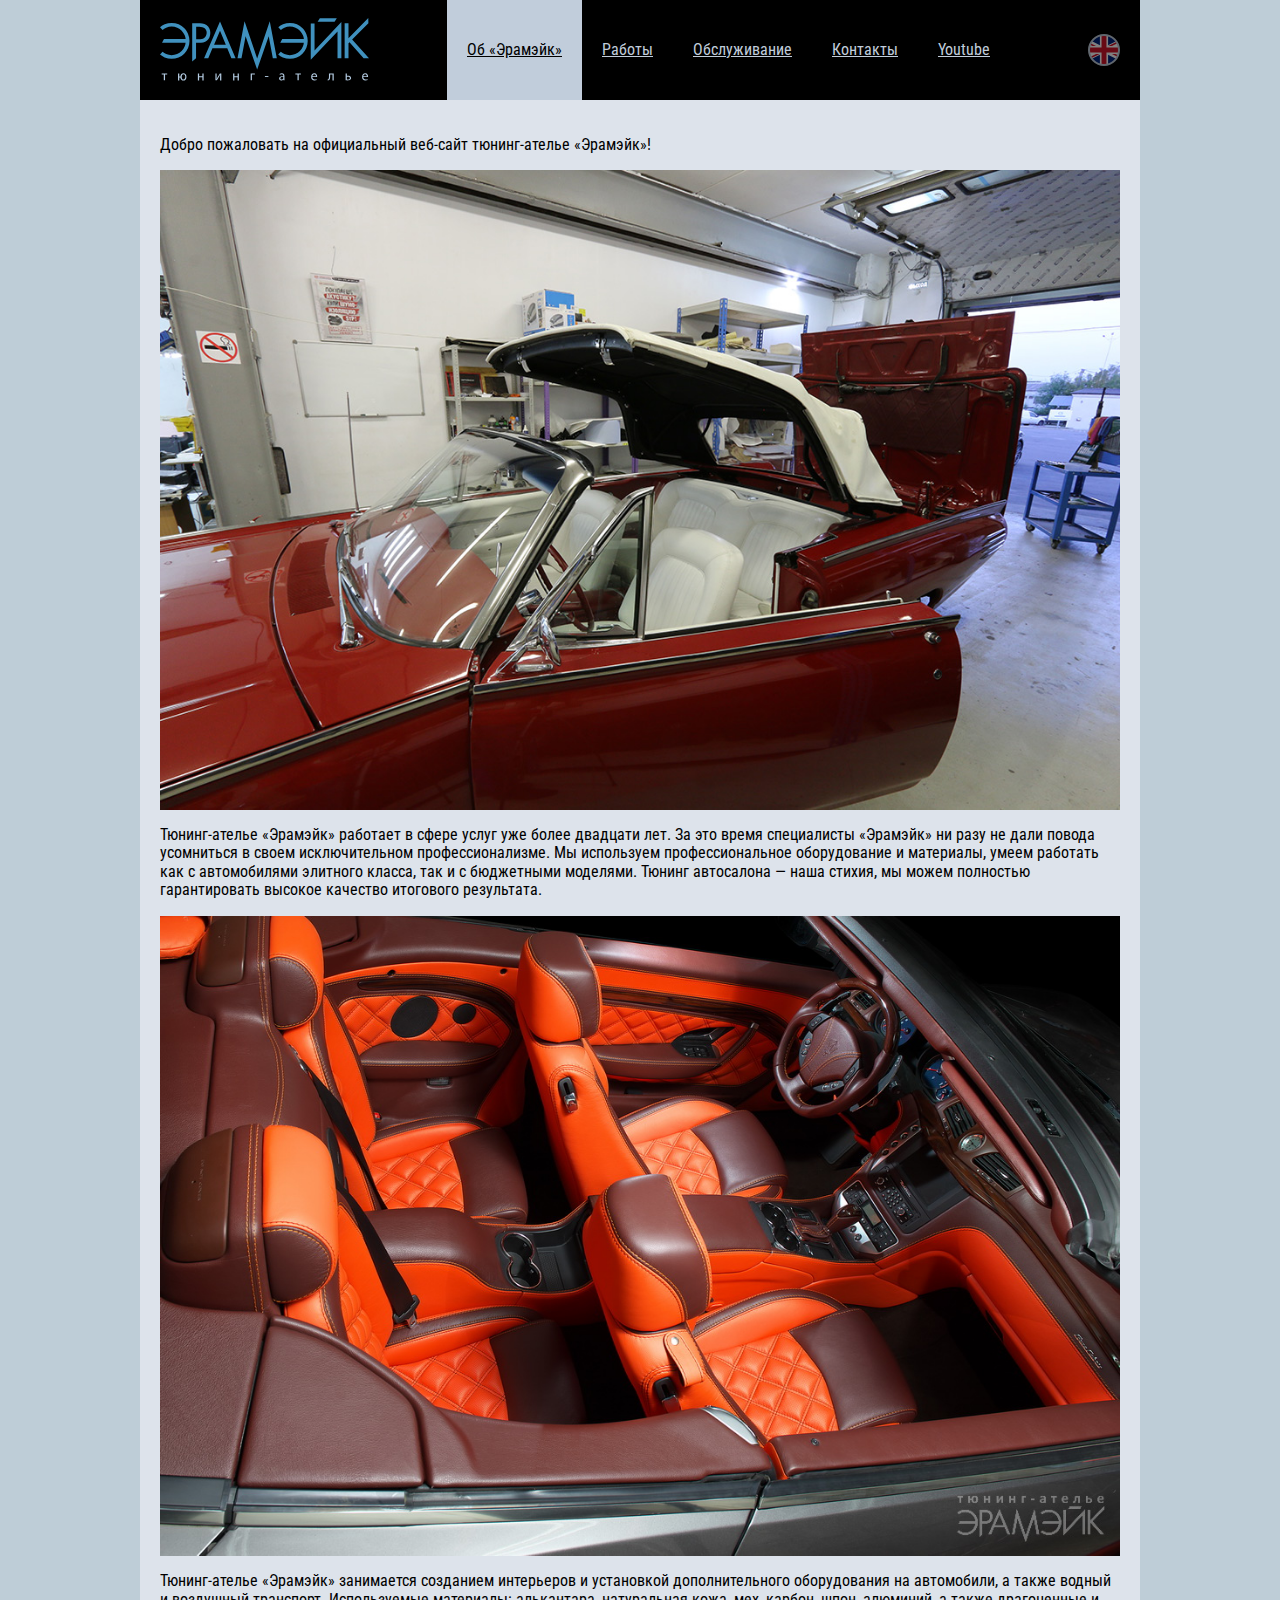
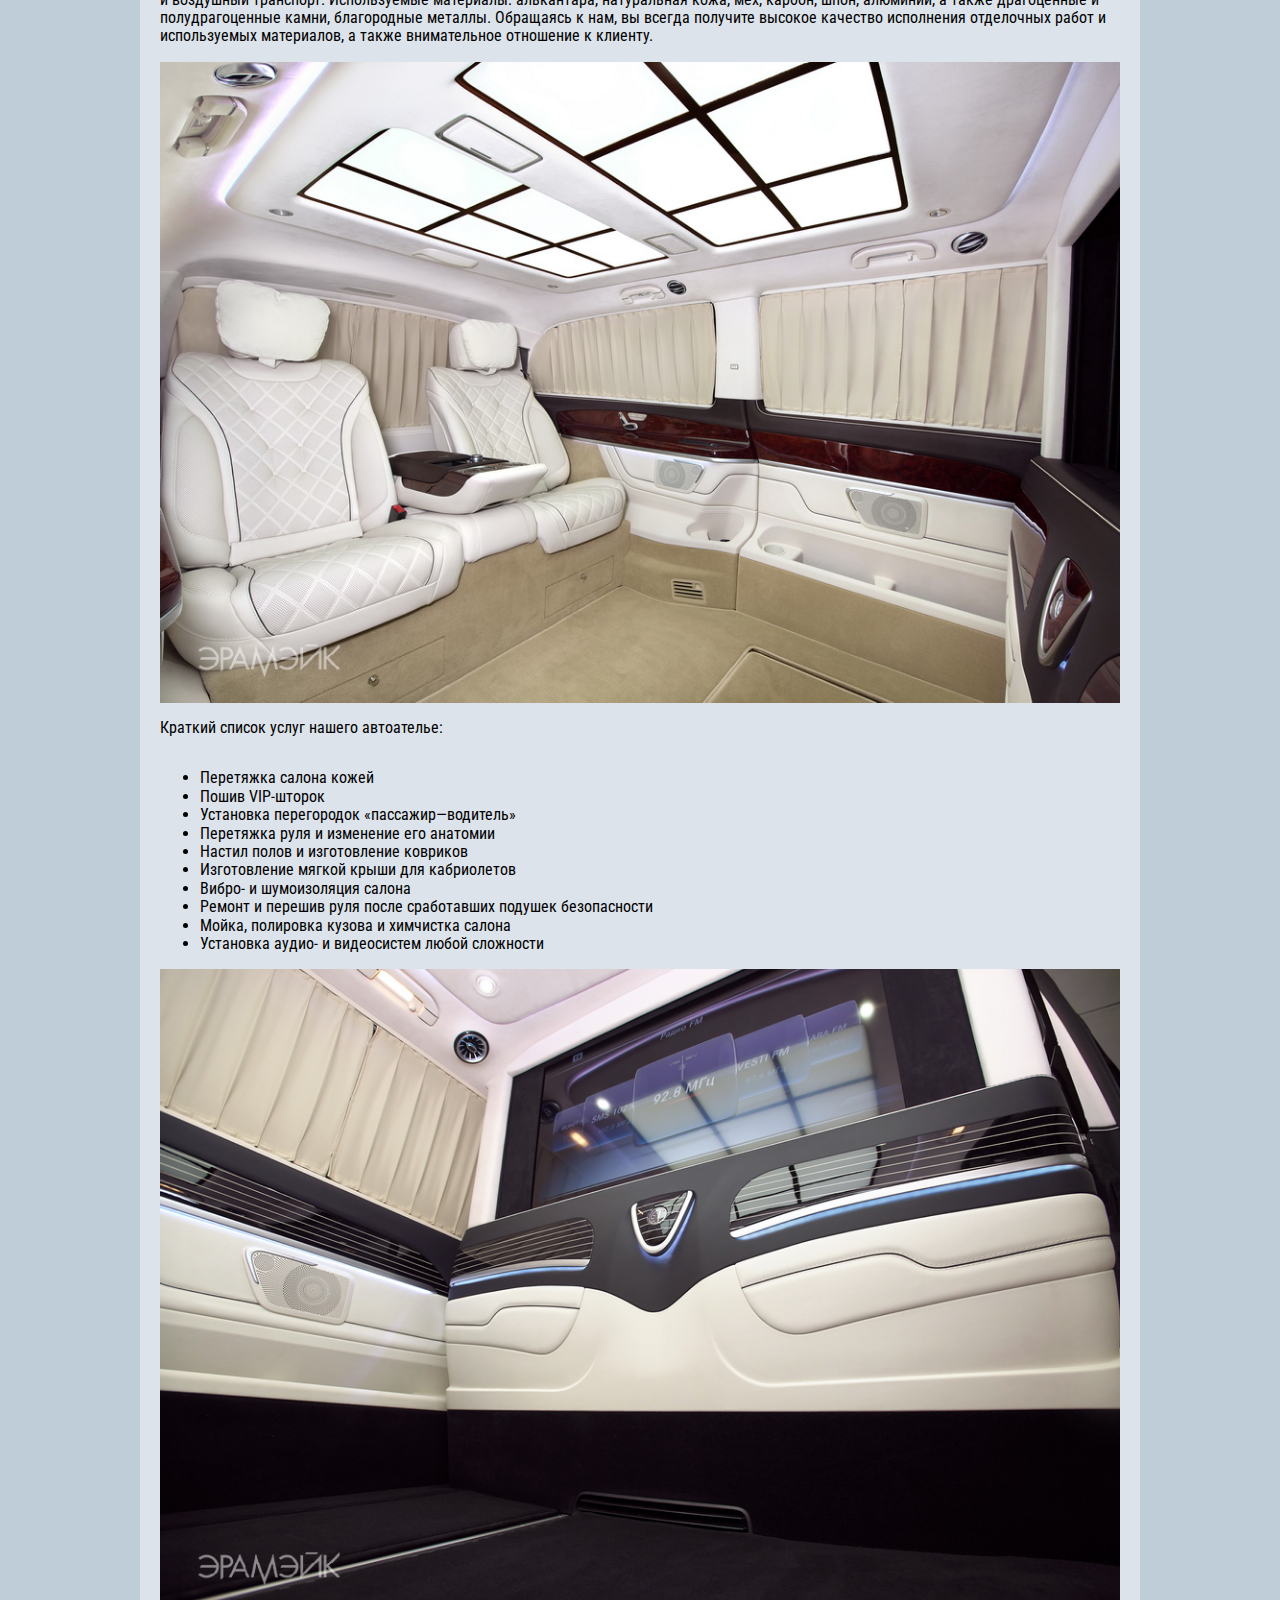
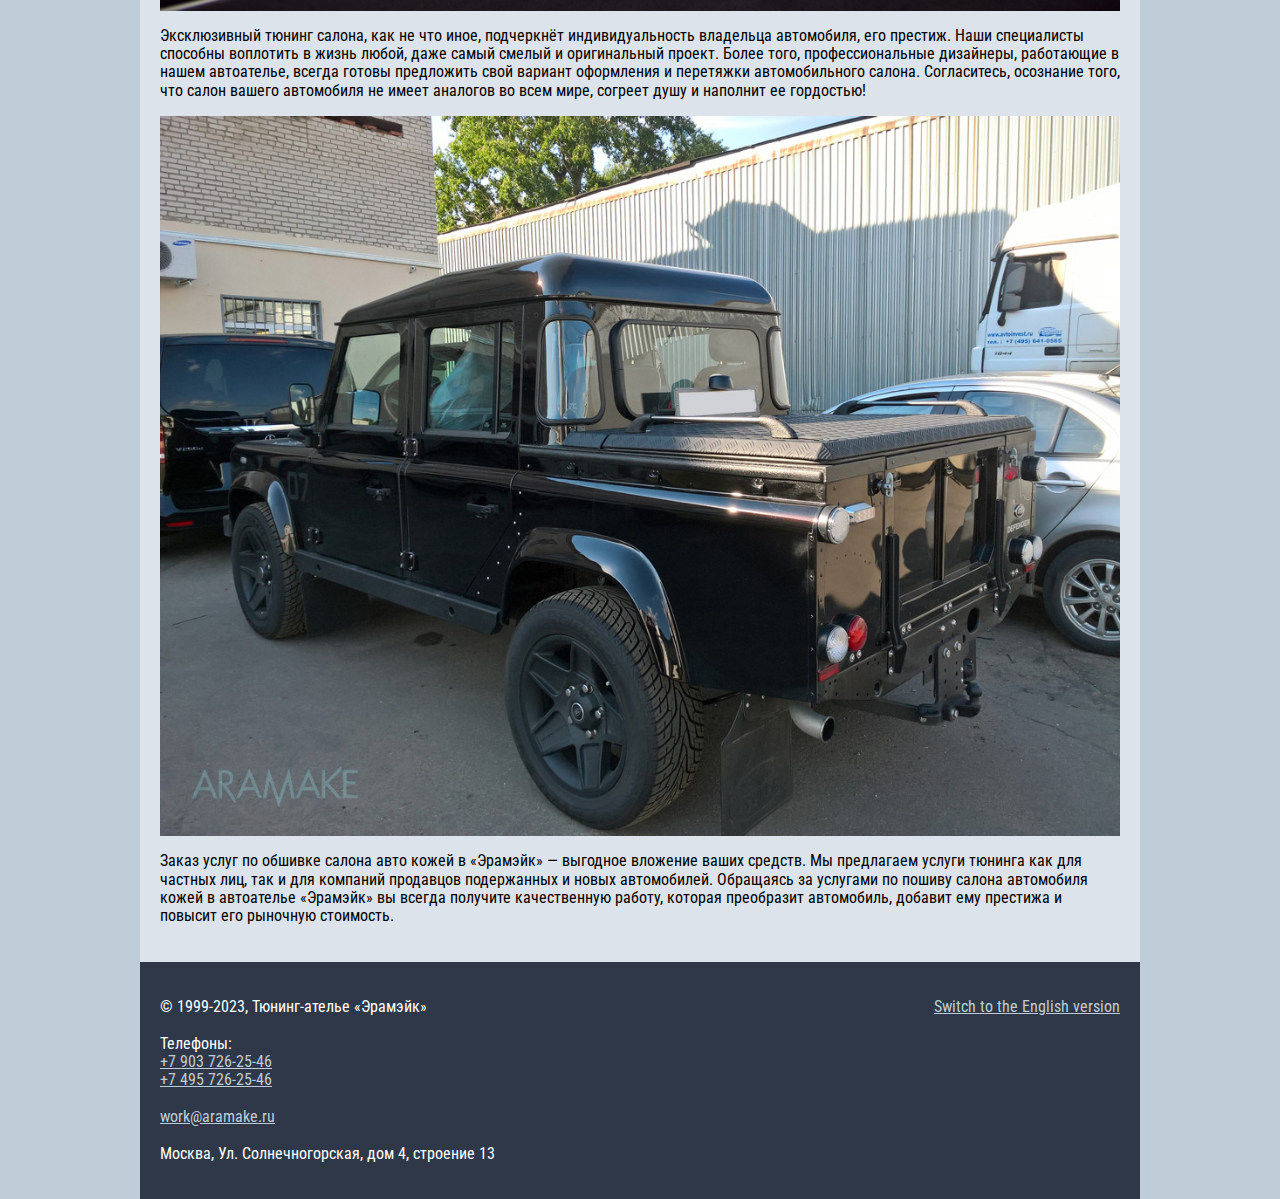
<file: docs/index.html>
<!DOCTYPE html>
<html lang="ru">

<head>
    <meta charset="UTF-8">
    <meta name="viewport" content="width=device-width, initial-scale=1">
    <title>Тюнинг-ателье «Эрамэйк»</title>
    <link rel="stylesheet" href="normalize.css">
    <link rel="stylesheet" href="style.css">
    <link rel="stylesheet" href="ru.css">
    <link href="https://fonts.googleapis.com/css2?family=Roboto+Condensed:wght@400;700&display=swap" rel="stylesheet">
</head>

<body>
<header>
    <input id="burger" type="checkbox" name="hamb" value="hamb"><label for="burger"><img src="img/close.svg"
                                                                                         alt="✖"><span>☰</span></label>
    <a href="index.html" class="logo"><img src="img/logo.svg" alt="Тюнинг-ателье «Эрамэйк»"></a>
    <ul class="menu">
        <li><a href="index.html" class="selected">Об «Эрамэйк»</a></li>
        <li><a href="gallery_rus.html">Работы</a></li>
        <li><a href="services_rus.html">Обслуживание</a></li>
        <li><a href="contacts_rus.html">Контакты</a></li>
        <li><a href="https://www.youtube.com/user/Eramake">Youtube</a></li>
    </ul>
    <div class="en"><a href="index_eng.html"></a></div>
</header>
<main>
    <p>Добро пожаловать на официальный веб-сайт тюнинг-ателье «Эрамэйк»!</p>
    <img src="images/shop.JPG" class="photo">
    <p>Тюнинг-ателье «Эрамэйк» работает в сфере услуг уже более двадцати лет. За это время специалисты «Эрамэйк» ни разу
        не дали повода усомниться в своем исключительном профессионализме. Мы используем профессиональное оборудование и
        материалы, умеем работать как с автомобилями элитного класса, так и с бюджетными моделями. Тюнинг автосалона —
        наша стихия, мы можем полностью гарантировать высокое качество итогового результата.</p>
    <img src="images/car.jpg" class="photo">
    <p>Тюнинг-ателье «Эрамэйк» занимается созданием интерьеров и установкой дополнительного оборудования на автомобили,
        а также водный и воздушный транспорт. Используемые материалы: алькантара, натуральная кожа, мех, карбон, шпон,
        алюминий, а также драгоценные и полудрагоценные камни, благородные металлы. Обращаясь к нам, вы всегда получите
        высокое качество исполнения отделочных работ и используемых материалов, а также внимательное отношение к
        клиенту.</p>
    <img src="images/007.JPG" class="photo">
    <p>Краткий список услуг нашего автоателье:</p>
    <ul>
        <li>Перетяжка салона кожей</li>
        <li>Пошив VIP-шторок</li>
        <li>Установка перегородок «пассажир—водитель»</li>
        <li>Перетяжка руля и изменение его анатомии</li>
        <li>Настил полов и изготовление ковриков</li>
        <li>Изготовление мягкой крыши для кабриолетов</li>
        <li>Вибро- и шумоизоляция салона</li>
        <li>Ремонт и перешив руля после сработавших подушек безопасности</li>
        <li>Мойка, полировка кузова и химчистка салона</li>
        <li>Установка аудио- и видеосистем любой сложности</li>
    </ul>
    <img src="images/024.JPG" class="photo">
    <p>Эксклюзивный тюнинг салона, как не что иное, подчеркнёт индивидуальность владельца автомобиля, его престиж. Наши
        специалисты способны воплотить в жизнь любой, даже самый смелый и оригинальный проект. Более того,
        профессиональные дизайнеры, работающие в нашем автоателье, всегда готовы предложить свой вариант оформления и
        перетяжки автомобильного салона. Согласитесь, осознание того, что салон вашего автомобиля не имеет аналогов во
        всем мире, согреет душу и наполнит ее гордостью!</p>
    <img src="images/land_rover.jpg" class="photo">
    <p>Заказ услуг по обшивке салона авто кожей в «Эрамэйк» — выгодное вложение ваших средств. Мы предлагаем услуги
        тюнинга как для частных лиц, так и для компаний продавцов подержанных и новых автомобилей. Обращаясь за услугами
        по пошиву салона автомобиля кожей в автоателье «Эрамэйк» вы всегда получите качественную работу, которая
        преобразит автомобиль, добавит ему престижа и повысит его рыночную стоимость.</p>
</main>
<footer><p>&copy; 1999-2023, Тюнинг-ателье «Эрамэйк»<br><br>
    Телефоны:<br>
    <a href="tel:+7 903 726-25-46">+7 903 726-25-46</a><br>
    <a href="tel:+7 495 726-25-46">+7 495 726-25-46</a><br><br>

    <a href="mailto:work@aramake.ru">work@aramake.ru</a><br><br>
    Москва, Ул. Солнечногорская, дом 4, строение 13</p>

    <p><a href="index_eng.html">Switch to the English version</a></p></footer>

<!-- Google tag (gtag.js) - Google Analytics -->
<script async src="https://www.googletagmanager.com/gtag/js?id=G-YSYXRNYB9E">
</script>
<script>
  window.dataLayer = window.dataLayer || [];
  function gtag(){dataLayer.push(arguments);}
  gtag('js', new Date());

  gtag('config', 'G-YSYXRNYB9E');
</script></body>

</html>
</file>
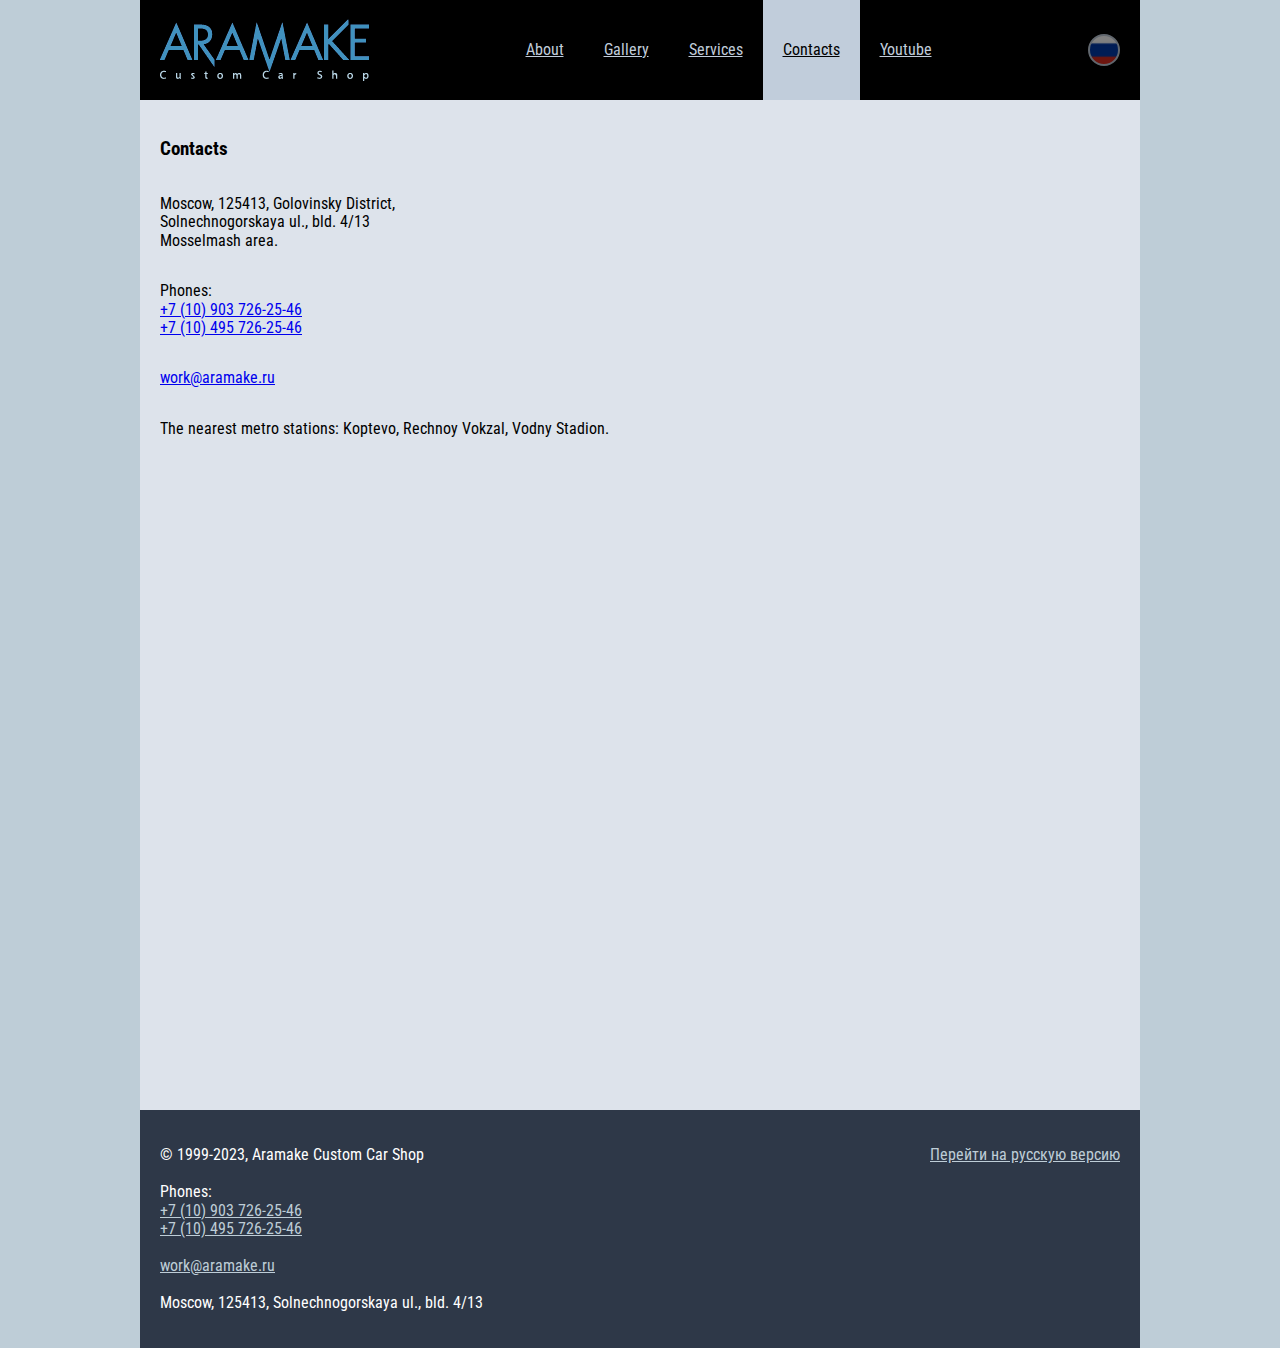
<file: docs/contacts.html>
<!DOCTYPE html>
<html lang="en">
<head>
    <meta charset="UTF-8">
    <meta name="viewport" content="width=device-width, initial-scale=1">
    <title>Aramake Custom Car Shop</title>
    <link rel="stylesheet" href="normalize.css">
    <link rel="stylesheet" href="style.css">
    <link rel="stylesheet" href="en.css">
    <link href="https://fonts.googleapis.com/css2?family=Roboto+Condensed:wght@400;700&display=swap" rel="stylesheet">
</head>
<body>
<header>
    <input id="burger" type="checkbox" name="hamb" value="hamb"><label for="burger"><img src="img/close.svg"
                                                                                         alt="✖"><span>☰</span></label>
    <a href="index_eng.html" class="logo"><img src="img/aramake_logo_eng.png" alt="Aramake Custom Car Shop"></a>
    <ul class="menu">
        <li><a href="index_eng.html">About</a></li>
        <li><a href="gallery.html">Gallery</a></li>
        <li><a href="services.html">Services</a></li>
        <li><a href="contacts.html" class="selected">Contacts</a></li>
        <li><a href="https://www.youtube.com/user/Eramake">Youtube</a></li>
    </ul>
    <div class="en"><a href="index.html"></a></div>
</header>
<main>
    <h3>Contacts</h3>
    <p>Moscow, 125413, Golovinsky District,<br>
    Solnechnogorskaya ul., bld. 4/13<br>
    Mosselmash area.</p>
    <p> Phones:<br>
        <a href="tel:+7 (10) 903726-25-46">+7 (10) 903 726-25-46</a><br>
        <a href="tel:+7 (10) 495 726-25-46">+7 (10) 495 726-25-46</a></p>
    <p><a href="mailto:work@aramake.ru">work@aramake.ru</a></p>
    <p>The nearest metro stations: Koptevo, Rechnoy Vokzal, Vodny Stadion.</p>
    <p><iframe allowfullscreen="" src="https://www.google.com/maps/embed?pb=!1m18!1m12!1m3!1d2239.266760261733!2d37.518043315527414!3d55.858037991338676!2m3!1f0!2f0!3f0!3m2!1i1024!2i768!4f13.1!3m3!1m2!1s0x46b54a270ac2e621%3A0xe3207a56b78f836!2z0KLRjtC90LjQvdCzLdCw0YLQtdC70YzQtSDCq9Ct0YDQsNC80Y3QudC6wrs!5e0!3m2!1sen!2sru!4v1499433115756" style="border:0" width="100%" height="600"></iframe></p>
    </main>
<footer><p>&copy; 1999-2023, Aramake Custom Car Shop<br><br>
    Phones:<br>
    <a href="tel:+7 (10) 903 726-25-46">+7 (10) 903 726-25-46</a><br>
    <a href="tel:+7 (10) 495 726-25-46">+7 (10) 495 726-25-46</a><br><br>

    <a href="mailto:work@aramake.ru">work@aramake.ru</a><br><br>
    Moscow, 125413, Solnechnogorskaya ul., bld. 4/13</p>

    <p><a href="index.html">Перейти на русскую версию</a></p></footer>

<!-- Google tag (gtag.js) - Google Analytics -->
<script async src="https://www.googletagmanager.com/gtag/js?id=G-YSYXRNYB9E">
</script>
<script>
  window.dataLayer = window.dataLayer || [];
  function gtag(){dataLayer.push(arguments);}
  gtag('js', new Date());

  gtag('config', 'G-YSYXRNYB9E');
</script></body>

</html>
</file>
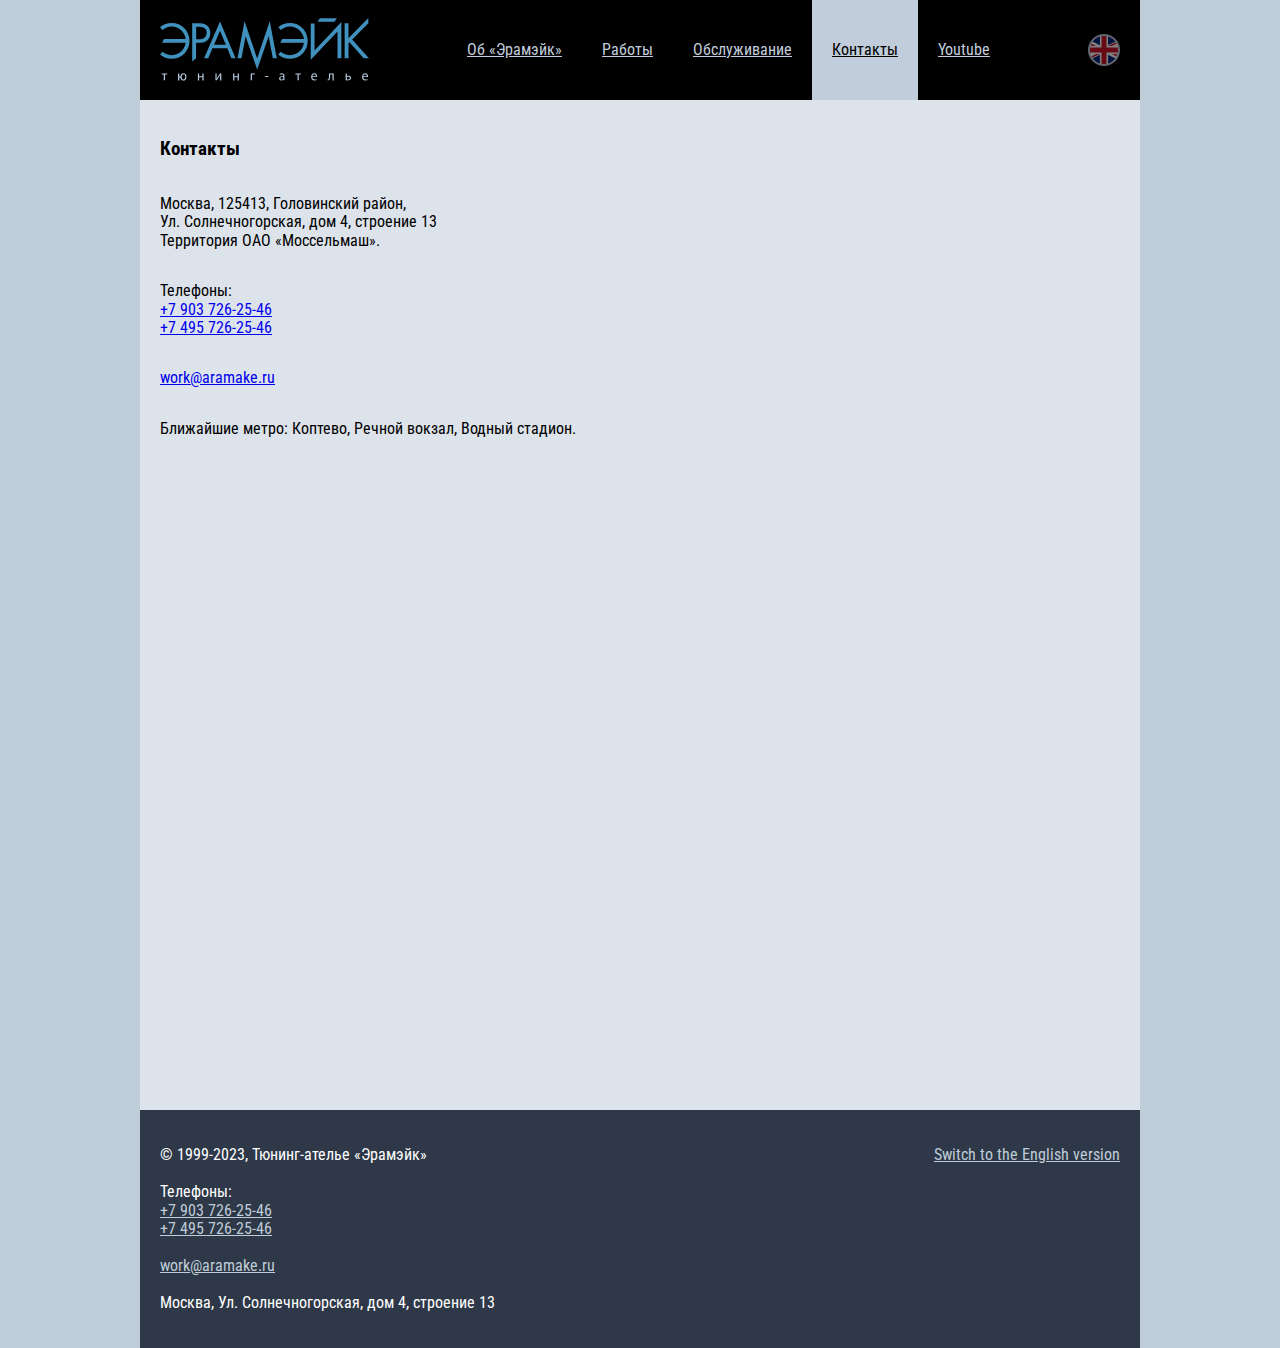
<file: docs/contacts_rus.html>
<!DOCTYPE html>
<html lang="ru">

<head>
    <meta charset="UTF-8">
    <meta name="viewport" content="width=device-width, initial-scale=1">
    <title>Тюнинг-ателье «Эрамэйк»</title>
    <link rel="stylesheet" href="normalize.css">
    <link rel="stylesheet" href="style.css">
    <link rel="stylesheet" href="ru.css">
    <link href="https://fonts.googleapis.com/css2?family=Roboto+Condensed:wght@400;700&display=swap" rel="stylesheet">
</head>

<body>
<header>
    <input id="burger" type="checkbox" name="hamb" value="hamb"><label for="burger"><img src="img/close.svg"
                                                                                         alt="✖"><span>☰</span></label>
    <a href="index.html" class="logo"><img src="img/logo.svg" alt="Тюнинг-ателье «Эрамэйк»"></a>
    <ul class="menu">
        <li><a href="index.html">Об «Эрамэйк»</a></li>
        <li><a href="gallery_rus.html">Работы</a></li>
        <li><a href="services_rus.html">Обслуживание</a></li>
        <li><a href="contacts_rus.html" class="selected">Контакты</a></li>
        <li><a href="https://www.youtube.com/user/Eramake">Youtube</a></li>
    </ul>
    <div class="en"><a href="index.html"></a></div>
</header>
<main>
    <h3>Контакты</h3>
    <p>Москва, 125413, Головинский район,<br>
        Ул. Солнечногорская, дом 4, строение 13<br>
        Территория ОАО «Моссельмаш».</p>
    <p>Телефоны:<br>
        <a href="tel:+7 903 726-25-46">+7 903 726-25-46</a><br>
        <a href="tel:+7 495 726-25-46">+7 495 726-25-46</a></p>
    <p><a href="mailto:work@aramake.ru">work@aramake.ru</a></p>
    <p>Ближайшие метро: Коптево, Речной вокзал, Водный стадион.</p>
    <p>
        <iframe allowfullscreen=""
                src="https://www.google.com/maps/embed?pb=!1m18!1m12!1m3!1d2239.266760261733!2d37.518043315527414!3d55.858037991338676!2m3!1f0!2f0!3f0!3m2!1i1024!2i768!4f13.1!3m3!1m2!1s0x46b54a270ac2e621%3A0xe3207a56b78f836!2z0KLRjtC90LjQvdCzLdCw0YLQtdC70YzQtSDCq9Ct0YDQsNC80Y3QudC6wrs!5e0!3m2!1sen!2sru!4v1499433115756"
                style="border:0" width="100%" height="600"></iframe>
    </p>
</main>
<footer><p>&copy; 1999-2023, Тюнинг-ателье «Эрамэйк»<br><br>
    Телефоны:<br>
    <a href="tel:+7 903 726-25-46">+7 903 726-25-46</a><br>
    <a href="tel:+7 495 726-25-46">+7 495 726-25-46</a><br><br>

    <a href="mailto:work@aramake.ru">work@aramake.ru</a><br><br>
    Москва, Ул. Солнечногорская, дом 4, строение 13</p>

    <p><a href="index_eng.html">Switch to the English version</a></p></footer>

<!-- Google tag (gtag.js) - Google Analytics -->
<script async src="https://www.googletagmanager.com/gtag/js?id=G-YSYXRNYB9E">
</script>
<script>
  window.dataLayer = window.dataLayer || [];
  function gtag(){dataLayer.push(arguments);}
  gtag('js', new Date());

  gtag('config', 'G-YSYXRNYB9E');
</script></body>

</html>
</file>
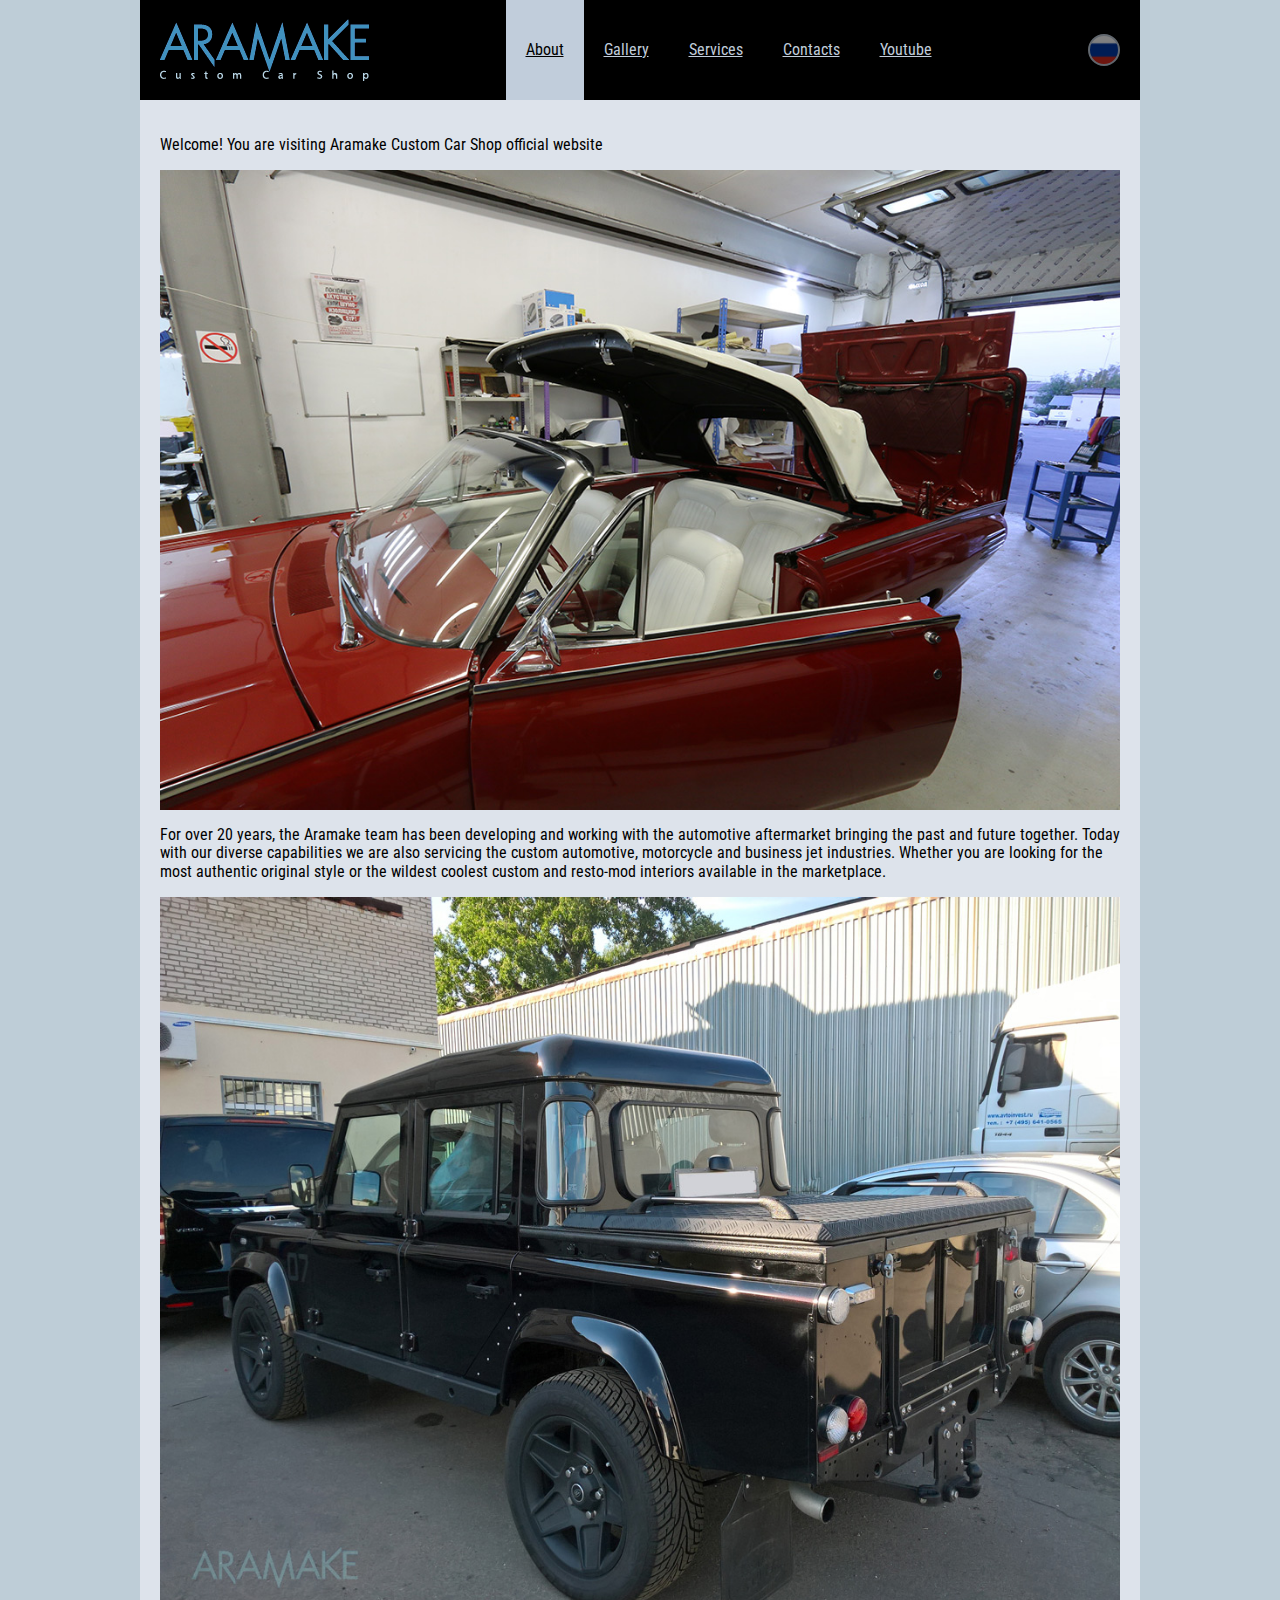
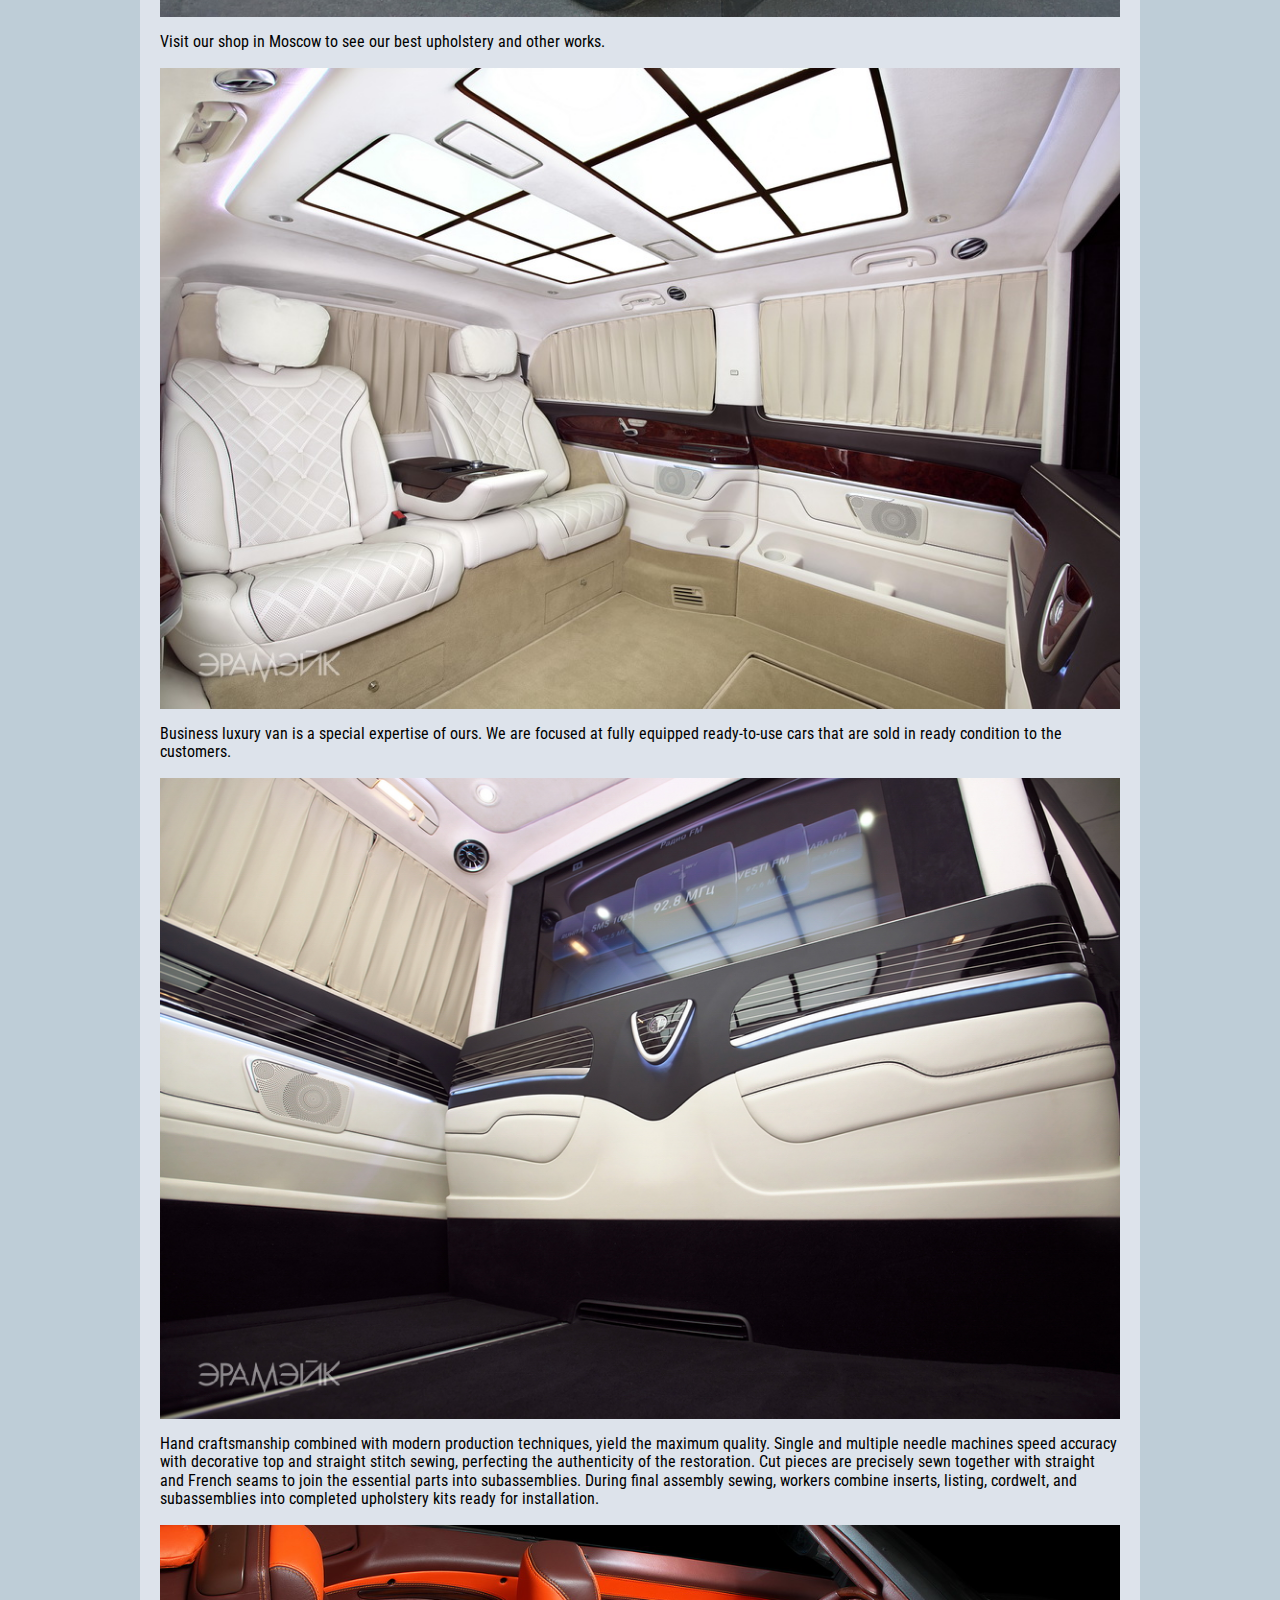
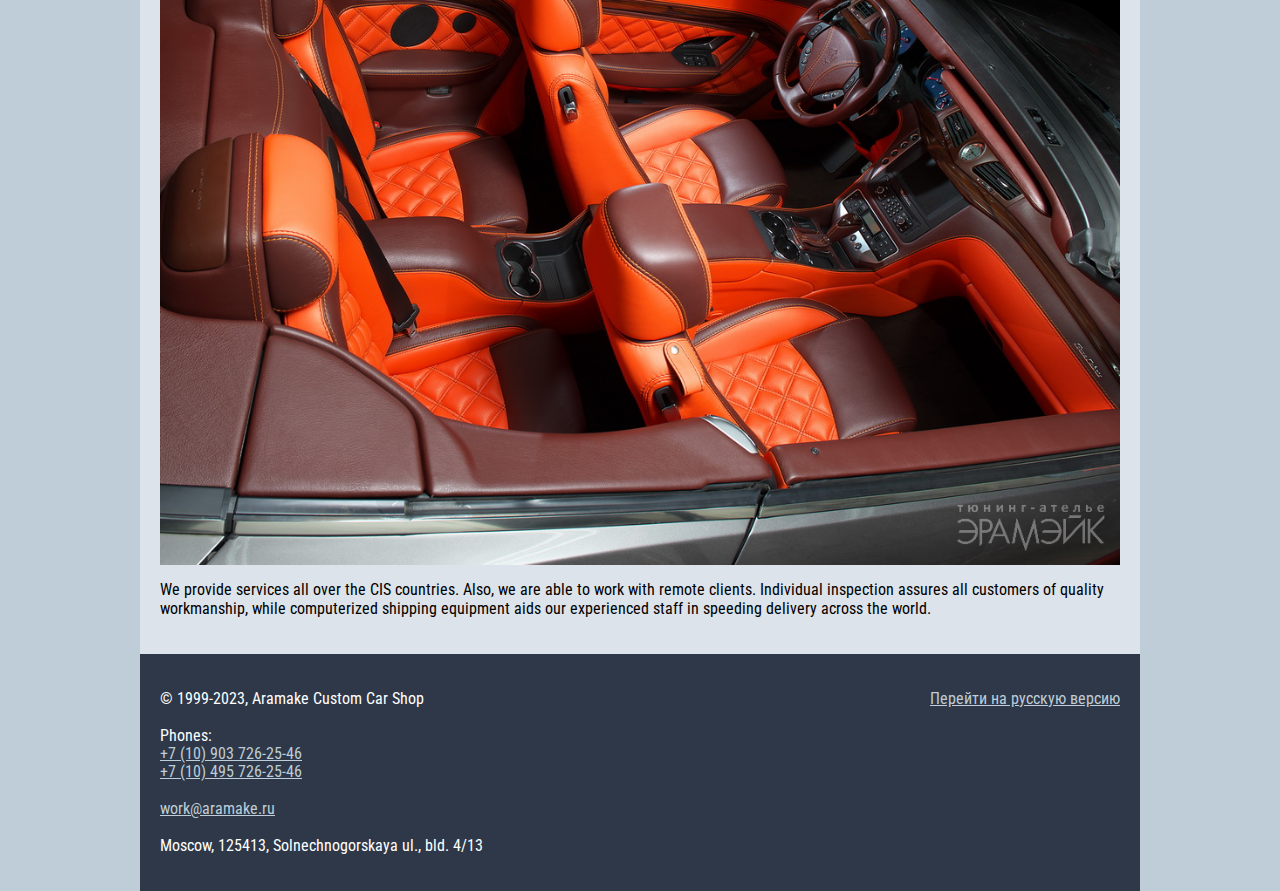
<file: docs/index_eng.html>
<!DOCTYPE html>
<html lang="en">

<head>
    <meta charset="UTF-8">
    <meta name="viewport" content="width=device-width, initial-scale=1">
    <title>Aramake Custom Car Shop</title>
    <link rel="stylesheet" href="normalize.css">
    <link rel="stylesheet" href="style.css">
    <link rel="stylesheet" href="en.css">
    <link href="https://fonts.googleapis.com/css2?family=Roboto+Condensed:wght@400;700&display=swap" rel="stylesheet">
</head>

<body>
    <header>
        <input id="burger" type="checkbox" name="hamb" value="hamb"><label for="burger"><img src="img/close.svg" alt="✖"><span>☰</span></label>
        <a href="index_eng.html" class="logo"><img src="img/aramake_logo_eng.png" alt="Aramake Custom Car Shop"></a>
        <ul class="menu">
            <li><a href="index_eng.html" class="selected">About</a></li>
            <li><a href="gallery.html">Gallery</a></li>
            <li><a href="services.html">Services</a></li>
            <li><a href="contacts.html">Contacts</a></li>
            <li><a href="https://www.youtube.com/user/Eramake">Youtube</a></li>
        </ul>
        <div class="en"><a href="index.html"></a></div>
    </header>
    <main>
        <p>Welcome! You are visiting Aramake Custom Car Shop official website</p>
        <img src="images/shop.JPG" class="photo">
        <p>For over 20 years, the Aramake team has been developing and working with the automotive aftermarket bringing
            the past and future together. Today with our diverse capabilities we are also servicing the custom automotive,
            motorcycle and business jet industries. Whether you are looking for the most authentic original style or the
            wildest coolest custom and resto-mod interiors available in the marketplace.</p>
        <img src="images/land_rover.jpg" class="photo">
        <p>Visit our shop in Moscow to see our best upholstery and other works.</p>
        <img src="images/007.JPG" class="photo">
        <p>Business luxury van is a special expertise of ours. We are focused at fully equipped ready-to-use cars that
            are sold in ready condition to the customers.</p>
        <img src="images/024.JPG" class="photo">
        <p>Hand craftsmanship combined with modern production techniques, yield the maximum quality. Single and multiple
            needle machines speed accuracy with decorative top and straight stitch sewing, perfecting the authenticity of
            the restoration. Cut pieces are precisely sewn together with straight and French seams to join the essential
            parts into subassemblies. During final assembly sewing, workers combine inserts, listing, cordwelt, and
            subassemblies into completed upholstery kits ready for installation.</p>
        <img src="images/car.jpg" class="photo">
        <p>We provide services all over the CIS countries. Also, we are able to work with remote clients. Individual
            inspection assures all customers of quality workmanship, while computerized shipping equipment aids our
            experienced staff in speeding delivery across the world.</p>
    </main>
    <footer>    <p>&copy; 1999-2023, Aramake Custom Car Shop<br><br>
        Phones:<br>
        <a href="tel:+7 (10) 903 726-25-46">+7 (10) 903 726-25-46</a><br>
        <a href="tel:+7 (10) 495 726-25-46">+7 (10) 495 726-25-46</a><br><br>

        <a href="mailto:work@aramake.ru">work@aramake.ru</a><br><br>
        Moscow, 125413, Solnechnogorskaya ul., bld. 4/13</p>

        <p><a href="index.html">Перейти на русскую версию</a></p></footer>

<!-- Google tag (gtag.js) - Google Analytics -->
<script async src="https://www.googletagmanager.com/gtag/js?id=G-YSYXRNYB9E">
</script>
<script>
  window.dataLayer = window.dataLayer || [];
  function gtag(){dataLayer.push(arguments);}
  gtag('js', new Date());

  gtag('config', 'G-YSYXRNYB9E');
</script></body>

</html>
</file>
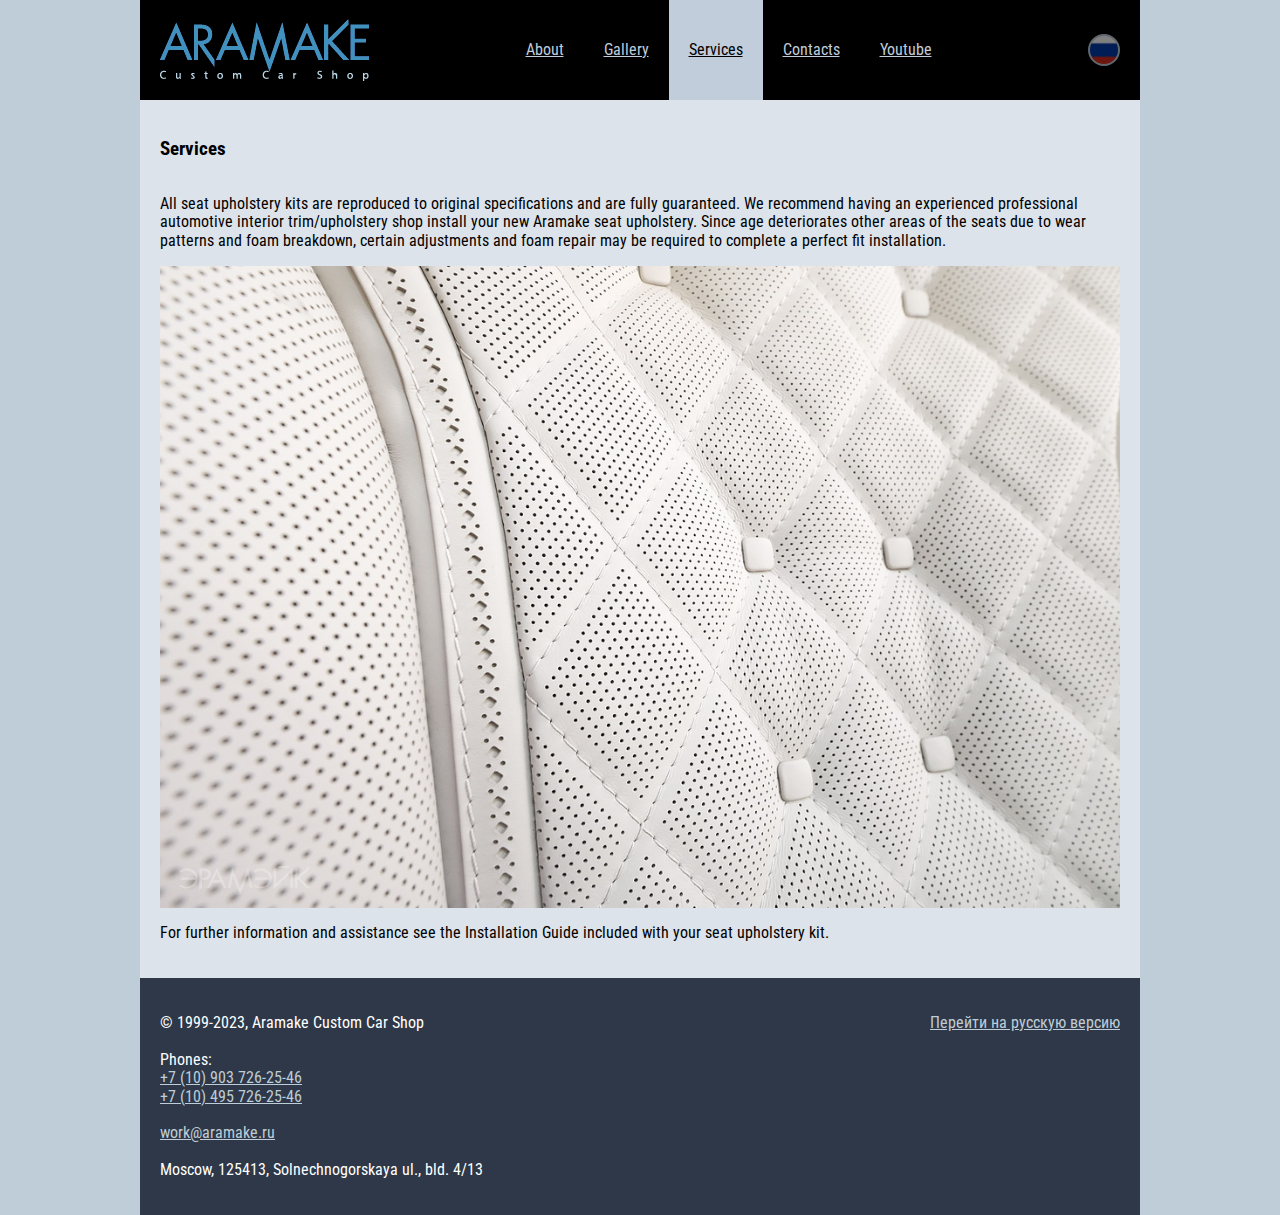
<file: docs/services.html>
<!DOCTYPE html>
<html lang="en">

<head>
    <meta charset="UTF-8">
    <meta name="viewport" content="width=device-width, initial-scale=1">
    <title>Aramake Custom Car Shop</title>
    <link rel="stylesheet" href="normalize.css">
    <link rel="stylesheet" href="style.css">
    <link rel="stylesheet" href="en.css">
    <link href="https://fonts.googleapis.com/css2?family=Roboto+Condensed:wght@400;700&display=swap" rel="stylesheet">
</head>

<body>
<header>
    <input id="burger" type="checkbox" name="hamb" value="hamb"><label for="burger"><img src="img/close.svg"
                                                                                         alt="✖"><span>☰</span></label>
    <a href="index_eng.html" class="logo"><img src="img/aramake_logo_eng.png" alt="Aramake Custom Car Shop"></a>
    <ul class="menu">
        <li><a href="index_eng.html">About</a></li>
        <li><a href="gallery.html">Gallery</a></li>
        <li><a href="services.html" class="selected">Services</a></li>
        <li><a href="contacts.html">Contacts</a></li>
        <li><a href="https://www.youtube.com/user/Eramake">Youtube</a></li>
    </ul>
    <div class="en"><a href="index.html"></a></div>
</header>
<main>
    <h3>Services</h3>
    <p>All seat upholstery kits are reproduced to original specifications and are fully guaranteed. We recommend having
        an experienced professional automotive interior trim/upholstery shop install your new Aramake seat upholstery.
        Since age deteriorates other areas of the seats due to wear patterns and foam breakdown, certain adjustments and
        foam repair may be required to complete a perfect fit installation.</p>
    <img src="images/gallery/DSC_3500.jpg" class="photo">
    <p>For further information and assistance see the Installation Guide included with your seat upholstery kit.</p>
</main>
<footer><p>&copy; 1999-2023, Aramake Custom Car Shop<br><br>
    Phones:<br>
    <a href="tel:+7 (10) 903 726-25-46">+7 (10) 903 726-25-46</a><br>
    <a href="tel:+7 (10) 495 726-25-46">+7 (10) 495 726-25-46</a><br><br>

    <a href="mailto:work@aramake.ru">work@aramake.ru</a><br><br>
    Moscow, 125413, Solnechnogorskaya ul., bld. 4/13</p>

    <p><a href="index.html">Перейти на русскую версию</a></p></footer>

<!-- Google tag (gtag.js) - Google Analytics -->
<script async src="https://www.googletagmanager.com/gtag/js?id=G-YSYXRNYB9E">
</script>
<script>
  window.dataLayer = window.dataLayer || [];
  function gtag(){dataLayer.push(arguments);}
  gtag('js', new Date());

  gtag('config', 'G-YSYXRNYB9E');
</script></body>

</html>
</file>
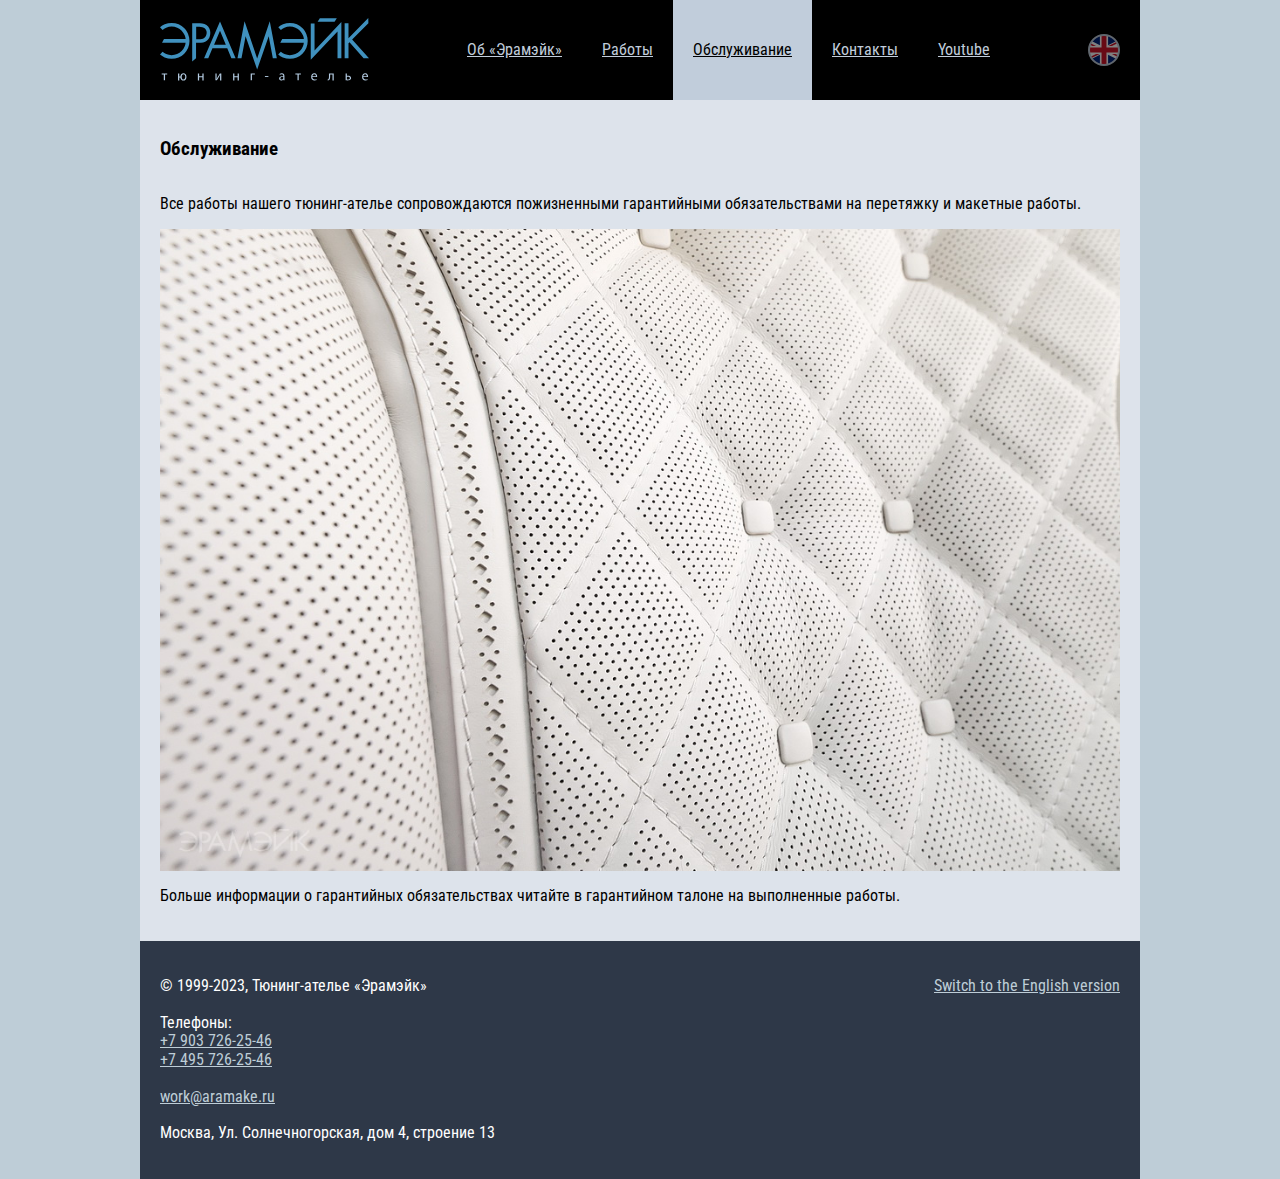
<file: docs/services_rus.html>
<!DOCTYPE html>
<html lang="ru">

<head>
    <meta charset="UTF-8">
    <meta name="viewport" content="width=device-width, initial-scale=1">
    <title>Тюнинг-ателье «Эрамэйк»</title>
    <link rel="stylesheet" href="normalize.css">
    <link rel="stylesheet" href="style.css">
    <link rel="stylesheet" href="ru.css">
    <link href="https://fonts.googleapis.com/css2?family=Roboto+Condensed:wght@400;700&display=swap" rel="stylesheet">
</head>

<body>
<header>
    <input id="burger" type="checkbox" name="hamb" value="hamb"><label for="burger"><img src="img/close.svg"
                                                                                         alt="✖"><span>☰</span></label>
    <a href="index.html" class="logo"><img src="img/logo.svg" alt="Тюнинг-ателье «Эрамэйк»"></a>
    <ul class="menu">
        <li><a href="index.html">Об «Эрамэйк»</a></li>
        <li><a href="gallery_rus.html">Работы</a></li>
        <li><a href="services_rus.html" class="selected">Обслуживание</a></li>
        <li><a href="contacts_rus.html">Контакты</a></li>
        <li><a href="https://www.youtube.com/user/Eramake">Youtube</a></li>
    </ul>
    <div class="en"><a href="index.html"></a></div>
</header>
<main>
    <h3>Обслуживание</h3>
    <p>Все работы нашего тюнинг-ателье сопровождаются пожизненными гарантийными обязательствами на перетяжку и макетные работы.</p>
    <img src="images/gallery/DSC_3500.jpg" class="photo">
    <p>Больше информации о гарантийных обязательствах читайте в гарантийном талоне на выполненные работы.</p>
</main>
<footer><p>&copy; 1999-2023, Тюнинг-ателье «Эрамэйк»<br><br>
    Телефоны:<br>
    <a href="tel:+7 903 726-25-46">+7 903 726-25-46</a><br>
    <a href="tel:+7 495 726-25-46">+7 495 726-25-46</a><br><br>

    <a href="mailto:work@aramake.ru">work@aramake.ru</a><br><br>
    Москва, Ул. Солнечногорская, дом 4, строение 13</p>

    <p><a href="index_eng.html">Switch to the English version</a></p></footer>

<!-- Google tag (gtag.js) - Google Analytics -->
<script async src="https://www.googletagmanager.com/gtag/js?id=G-YSYXRNYB9E">
</script>
<script>
  window.dataLayer = window.dataLayer || [];
  function gtag(){dataLayer.push(arguments);}
  gtag('js', new Date());

  gtag('config', 'G-YSYXRNYB9E');
</script></body>

</html>
</file>
<file: docs/style.css>
/* Setting variables in order to calculate sizes below */

:root {
    --containerwidth: 1000px;
    --footerheight: 80px;
    --navbarheight: 100px;
    --mobilemenuitemheight: 60px;
    --speed: .3s;
    --space: 20px;

    /* Navbar background color */
    --navbarcolor: #000000;

    /* Navbar font and button color */
    --navbaritemcolor: #c1cddb;

    --lightestcolor: #dde3eb;

    /* Alternative bg color */
    --brcolor: #becdd7;
}

/* Mutual settings for the both, mobile and desktop layouts */

* {
    box-sizing: border-box;
}

.photo {
    object-fit: contain;
    max-width: 100%;
    max-height: 100%;
    width: auto;
    height: auto;
}

body {
    display: flex;
    flex-direction: column;
    align-items: center;
    min-height: 100vh;
    font-family: 'Roboto Condensed', sans-serif;
    background: var(--brcolor);
}

main,
footer,
header,
.auth {
    display: flex;
    width: 100%;
    max-width: var(--containerwidth);
}

footer > p > a {
    color: var(--brcolor);
}

header {
    align-items: center;
    justify-content: space-between;
    min-height: var(--navbarheight);
    background: var(--navbarcolor);
}

main {
    flex-direction: column;
    background: var(--lightestcolor);
    padding: var(--space);
    flex: 1;
}

footer {
    min-height: var(--footerheight);
    color: white;
    background: #2e3848;
    padding: var(--space);
    align-items: flex-start;
    justify-content: space-between;
}

h3 {
    color: var(--navbarcolor);
}

.info {
    display: inline-block;
    background: cornsilk;
    padding: calc(var(--space) / 2) var(--space);
    width: auto;
}

.logo {
    display: flex;
    align-items: center;
    height: var(--navbarheight);
    z-index: 7;
}

.logo > img {
    width: 209px;
}

.auth {
    background: var(--navbaritemcolor);
    padding: calc(var(--space) / 2) var(--space);
}

#name,
#password {
    margin-right: calc(var(--space) / 2);
}

/* Paginator */

page > a {
    padding: 5px 10px
}

page > a:hover {
    background: cornsilk;
    color: var(--navbarcolor);
    transition: all var(--speed) ease-out;
}

.currentpage {
    background: burlywood;
    padding: 5px 10px
}

/* Toolbar styles */

toolbar {
    display: flex;
    justify-content: space-between;
    margin: calc(var(--space) / 2) 0;
}

/* Form styles */

.formline {
    display: flex;
    margin: calc(var(--space) / 2) 0;
    align-items: center;
    flex-wrap: wrap;
}

.formline > label {
    min-width: 300px;
}

.formline > input,
.formline > select {
    padding: calc(var(--space) / 2);
}

.formline > message {
    width: 100%;
    color: red;
}

.formline > input[type='checkbox'] {
    /* Double-sized Checkboxes */
    -ms-transform: scale(2);
    /* IE */
    -moz-transform: scale(2);
    /* FF */
    -webkit-transform: scale(2);
    /* Safari and Chrome */
    -o-transform: scale(2);
    /* Opera */
    transform: scale(2);
    margin: calc(var(--space) / 2);
}

.datefilter input {
    padding: 3px calc(var(--space) / 2);
    margin: 0;
    height: 34px;
}

/* Table styles */

table {
    width: 100%;
    text-align: left;
    border-collapse: collapse;
    border: 5px solid #a69582;
}

td,
th {
    padding: calc(var(--space) / 2) var(--space);
    border-width: 0px;
}

tr > .icons:not(:first-of-type) > a {
    padding: 0 calc(var(--space) / 2) 0 0;
}

th {
    background: #ded4c9;
}

tr:nth-child(odd) td {
    background: #f0ece7;
}

tr:nth-child(even) td {
    background: white;
}

td:not(:first-of-type),
th:not(:first-of-type) {
    border-left: 1px solid #a69582;
}

td:first-of-type,
th:first-of-type {
    width: 1%;
}

.table50 td:first-of-type,
.table50 th:first-of-type {
    width: 50%;
}

/* Stylizing the menu */

.menu {
    display: flex;
    list-style-type: none;
    background: var(--navbarcolor);
    white-space: nowrap;
    margin: 0;
    padding: 0;
}

.menu > li > a {
    padding: 0 var(--space);
    color: var(--navbaritemcolor);
    display: flex;
    align-items: center;
}

.menu > li > a:hover {
    background: var(--lightestcolor);
    color: var(--navbarcolor);
    transition: all var(--speed) ease-out;
}

/* Settings only for the desktop layout */

@media screen and (min-width: 769px) {

    header {
        padding: 0 var(--space);
    }

    /* Stylizing the menu */
    .menu {
        justify-content: flex-end;
    }

    .menu > li > a {
        height: var(--navbarheight);
    }

    /* Stylizing the selected menu item */
    .menu > li > a.selected {
        background: var(--navbaritemcolor);
        color: var(--navbarcolor);
    }

    /* Hiding the burger */
    #burger,
    #burger + label {
        display: none;
    }

    /* Form */
    .formline > input[type='text'],
    .formline > input[type='email'],
    .formline > input[type='number'],
    .formline > select {
        min-width: 55%;
    }

    /* Stylizing the language switcher */
    .en > a:hover {
        opacity: 1;
    }

}

/* Settings only for the mobile layout */

@media screen and (max-width: 768px) {

    /* Moving the logo to the right side */
    .logo {
        width: 100%;
        justify-content: flex-end;
        position: absolute;
        align-items: baseline;
        top: calc((var(--navbarheight) - 80px) / 2);
        right: var(--space);
    }

    .logo > img {
        padding-top: 2vw;
    }

    /* Showing the burger */
    #burger,
    #burger + label {
        position: absolute;
        display: flex;
        align-items: center;
        height: var(--navbarheight);
        top: 0;
        width: 20%;
        font-size: 30px;
    }

    /* Stylizing the burger */
    #burger {
        opacity: 0;
        z-index: 9;
        cursor: pointer;
    }

    #burger + label > img,
    #burger + label > span {
        position: absolute;
        width: 30px;
        height: 30px;
        display: flex;
        align-items: center;
        justify-content: center;
        border-radius: 50%;
        box-shadow: inset 0 0 0 20px rgba(0, 0, 0, 0.1), 0 0 0 10px rgba(0, 0, 0, 0.1);
        color: var(--navbaritemcolor);
        transition: var(--speed);
        z-index: 2;
        left: var(--space);
    }

    #burger:not(:checked) + label > img {
        opacity: 0;
        transform: scale(0.01, 0.01);
    }

    #burger:checked + label > img {
        transition-delay: var(--speed);
    }

    #burger:checked + label > span {
        opacity: 0;
        box-shadow: inset 0 0 0 20px rgba(0, 0, 0, 0.1), 0 0 20px 360px rgba(0, 0, 0, 0.1);
    }

    /* Stylizing the menu */
    .menu {
        align-items: baseline;
        justify-content: flex-start;
        flex-direction: column;
        width: 100%;
        transition: var(--speed);
        z-index: 5;
    }

    #burger:checked ~ .menu {
        height: calc(var(--mobilemenuitemheight) * 5);
        margin-top: var(--navbarheight);
        box-shadow: 0 240px 90px 120px rgba(0, 0, 0, 0.8);
    }

    #burger:not(:checked) ~ .menu {
        height: var(--navbarheight);
        padding: 35px 0 0 calc(var(--space) + 5px);
        opacity: 0;
    }

    .menu > li > a,
    .menu > li {
        height: var(--mobilemenuitemheight);
        width: 100%;
        transition: var(--speed);
    }

    #burger:not(:checked) ~ .menu > li > a,
    #burger:not(:checked) ~ .menu > li {
        padding: 5px 0;
        height: 5px;
        width: calc(var(--space) + 2px);
    }

    #burger:not(:checked) ~ .menu > li > a {
        font-size: 5px;
    }

    /* Form */
    .formline > input[type='text'],
    .formline > input[type='email'],
    .formline > input[type='number'],
    .formline > select {
        min-width: 100%;
    }

}
</file>
<file: docs/ru.css>
@media screen and (min-width: 769px) {

    .en > a {
        background: url(img/ukm.svg) no-repeat;
        display: flex;
        justify-content: center;
        border: 2px solid var(--navbaritemcolor);
        border-radius: 50%;
        width: 32px;
        height: 32px;
        background-position: center;
        background-size: 59px 40px;
        opacity: .5;
        transition: opacity var(--speed) ease-out;
    }
}
</file>
<file: docs/en.css>
@media screen and (min-width: 769px) {

    .en > a {
        background: url(img/rus.png) no-repeat;
        display: flex;
        justify-content: center;
        border: 2px solid var(--navbaritemcolor);
        border-radius: 50%;
        width: 32px;
        height: 32px;
        background-position: center;
        background-size: 59px 40px;
        opacity: .5;
        transition: opacity var(--speed) ease-out;
    }
}
</file>
